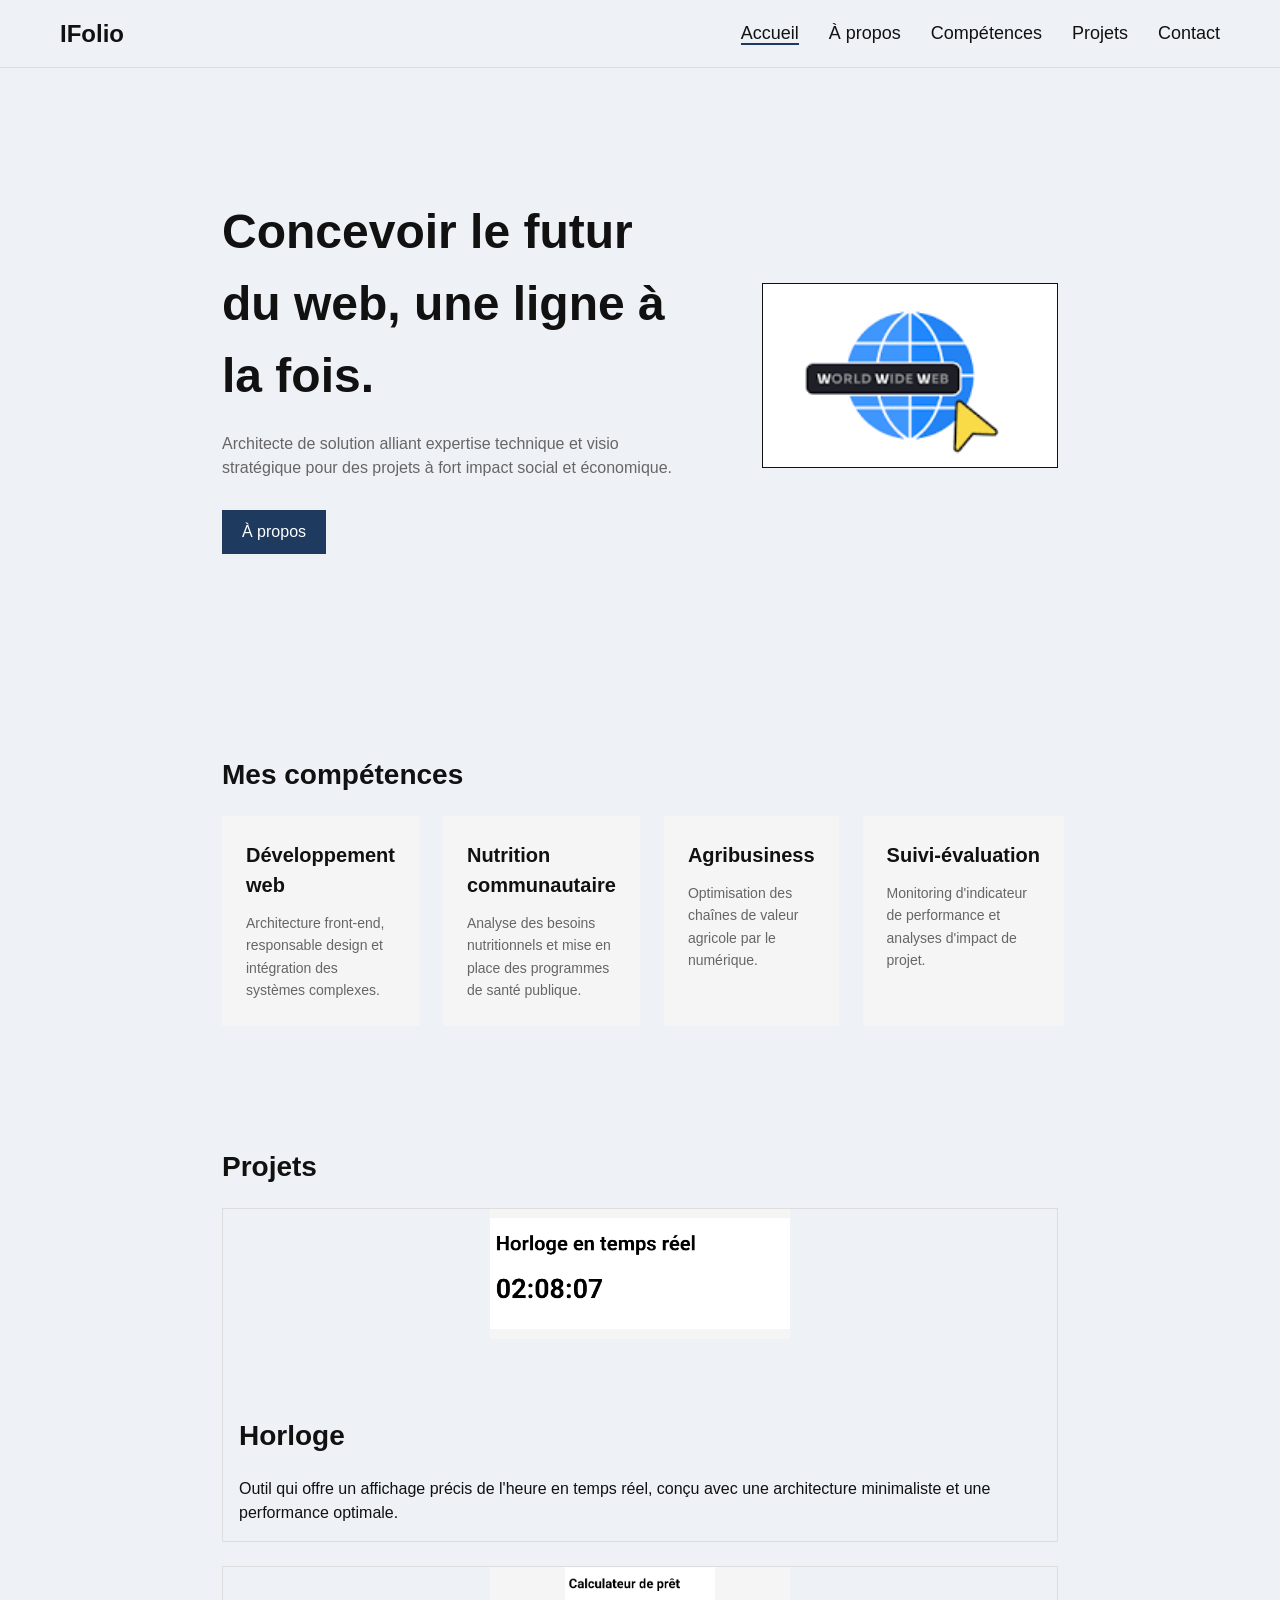
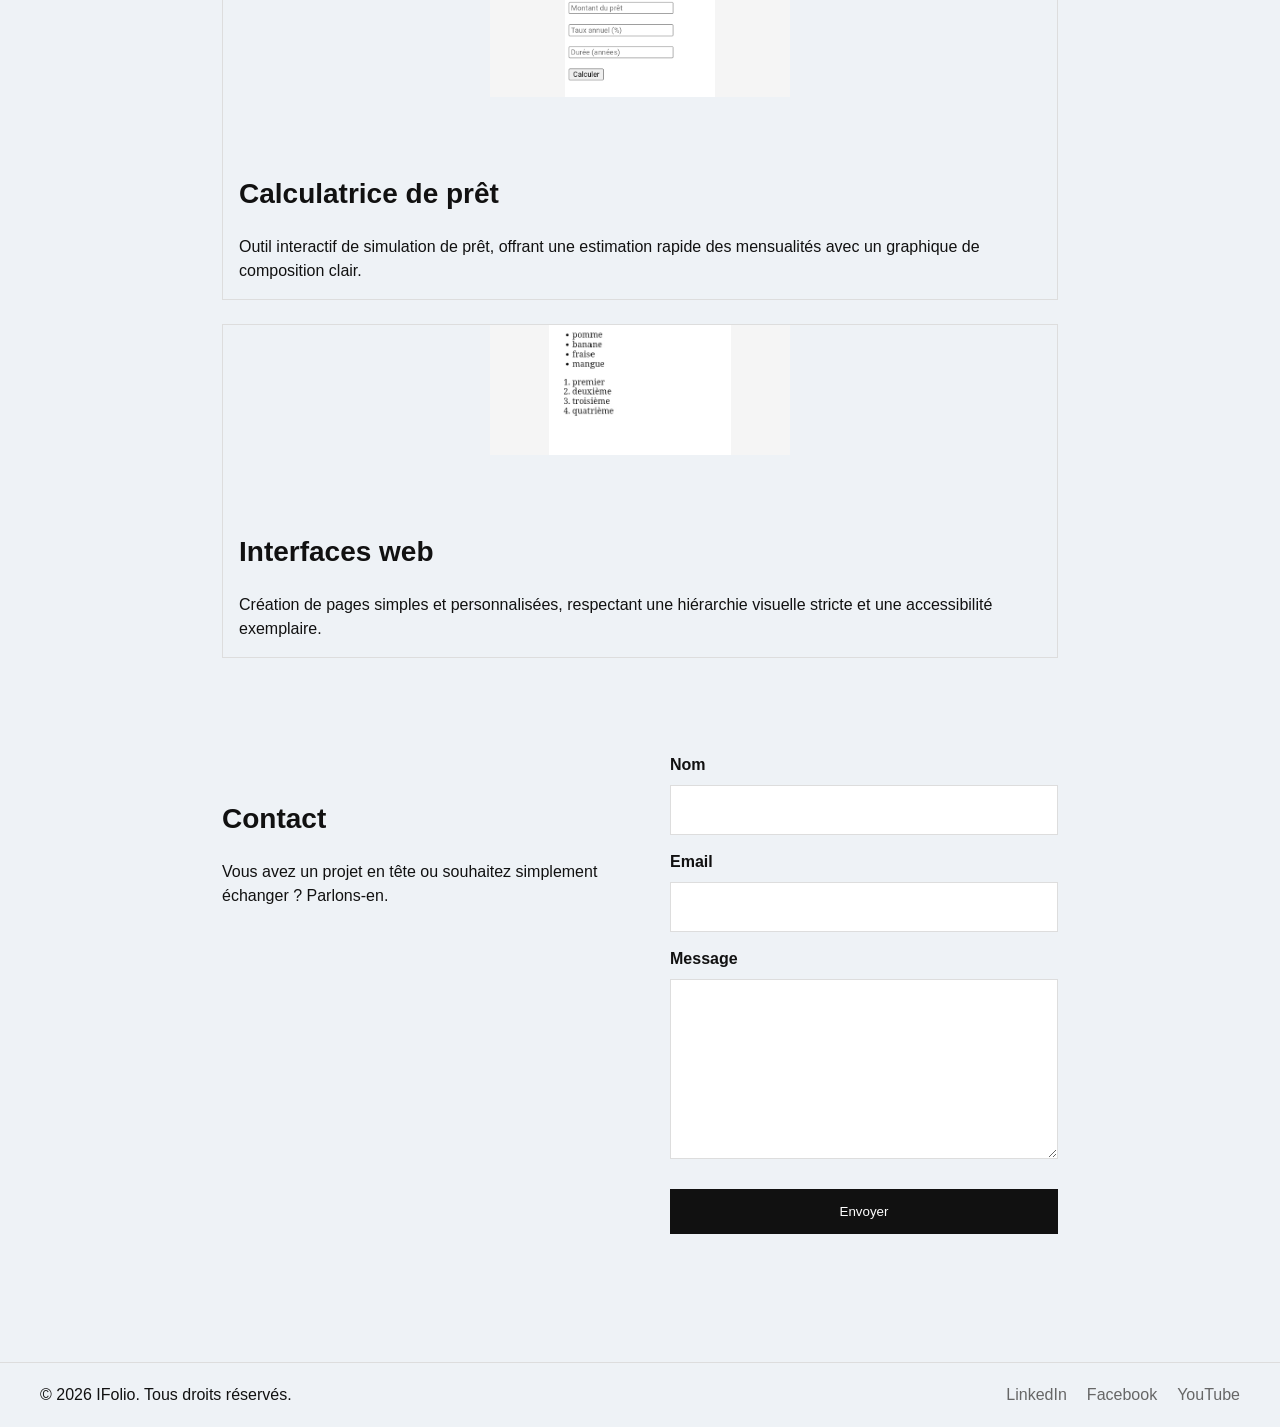
<file: index.html>
<!DOCTYPE html>
<html lang="en">
<head>
    <meta charset="UTF-8">
    <meta name="viewport" content="width=device-width, initial-scale=1.0">
<title> Accueil IFolio </title>
    <link rel="stylesheet" href="style.css">
</head>
<body>
    <header>
        <h1>IFolio</h1>
        <button class="menu-toggle" aria-label="Ouvrir le menu" aria-expanded="false">
            <span></span>
            <span></span>
            <span></span>
        </button>
        <nav>
            <ul>
                <li> <a href="index.html" class="active"> Accueil </a></li>
                <li> <a href="about.html"> À propos </a></li>
                <li> <a href="skills.html"> Compétences </a></li>
                <li> <a href="projects.html"> Projets </a></li>
                <li> <a href="contact.html"> Contact </a></li>
            </ul>
        </nav>
    </header>
<main>
    <section class="hero">
        <div class="hero-texte">
            <h1>Concevoir le futur du web, une ligne à la fois.</h1>
            <p>Architecte de solution alliant expertise technique et visio stratégique pour des projets à fort impact social et économique.</p>
        <a href="about.html" class="btn">À propos</a>
        </div>
        <div class="hero-photo">
            <img src="download.png" alt="">
        </div>
    </section>

    <section class="competences">
        <h2>Mes compétences</h2>
        <div class="grille-competences">
            <div class="comp-carte">
                <h3>Développement web</h3>
                <p>Architecture front-end, responsable design et intégration des systèmes complexes.</p>
      </div>
      <div class="comp-carte">
        <h3>Nutrition communautaire</h3>
        <p>Analyse des besoins nutritionnels et mise en place des programmes de santé publique.</p>
      </div>
      <div class="comp-carte">
        <h3>Agribusiness</h3>
        <p>Optimisation des chaînes de valeur agricole par le numérique.</p>
      </div>
      <div class="comp-carte">
        <h3>Suivi-évaluation</h3>
        <p>Monitoring d'indicateur de performance et analyses d'impact de projet.</p>
      </div>
    </div>
  </section>

  <section>
    <h2>Projets</h2>
    <div class="grille1">
      <div class="carte1">
        <div class="photo"><img src="Horloge.png" alt=""></div>
        <div class="contenu">
          <h2>Horloge</h2>
          <p>Outil qui offre un affichage précis de l'heure en temps réel, conçu avec une architecture minimaliste et une performance optimale.</p>
        </div>
      </div>
      <div class="carte1">
        <div class="photo"><img src="Calculateur.jpg" alt=""></div>
        <div class="contenu">
          <h2>Calculatrice de prêt</h2>
          <p>Outil interactif de simulation de prêt, offrant une estimation rapide des mensualités avec un graphique de composition clair.</p>
        </div>
      </div>
      <div class="carte1">
        <div class="photo"><img src="Page simple.jpg" alt=""></div>
        <div class="contenu">
          <h2>Interfaces web</h2>
          <p>Création de pages simples et personnalisées, respectant une hiérarchie visuelle stricte et une accessibilité exemplaire.</p>
        </div>
      </div>
    </div>
  </section>

  <section class="contact-accueil">
    <div class="contact-texte">
      <h2>Contact</h2>
      <p>Vous avez un projet en tête ou souhaitez simplement échanger ? Parlons-en.</p>
    </div>
    <form id="form-contact">
      <label for="nom">Nom</label>
      <input type="text" id="nom" name="nom" required>
      <label for="email">Email</label>
      <input type="email" id="email" name="email" required
      oninvalid="this.setCustomValidity('Merci d\'entrer une adresse email valide')"
          oninput="this.setCustomValidity('')"
      >
      <label for="message">Message</label>
      <textarea id="message" name="message" required></textarea>
        <button type="submit" class="btn-envoyer">Envoyer</button>
    </form>
  </section>
</main>
<script src="app.js"></script>
</body>
 <footer>
    <p>© 2026 IFolio. Tous droits réservés.</p>
    <div class="socials">
      <a href="https://www.linkedin.com/in/nounagnon-léonce-ichola-moudjadidou-hounye-b09318249?utm_source=share_via&utm_content=profile&utm_medium=member_android" target="_blank">LinkedIn</a>
      <a href="https://www.facebook.com/profile.php?id=61566398323591" target="_blank">Facebook</a>
      <a href="https://youtube.com/@leoncehounye?si=nacIitiE8Eba5r5x" target="_blank">YouTube</a>
    </div>
  </footer>
</html>
</file>
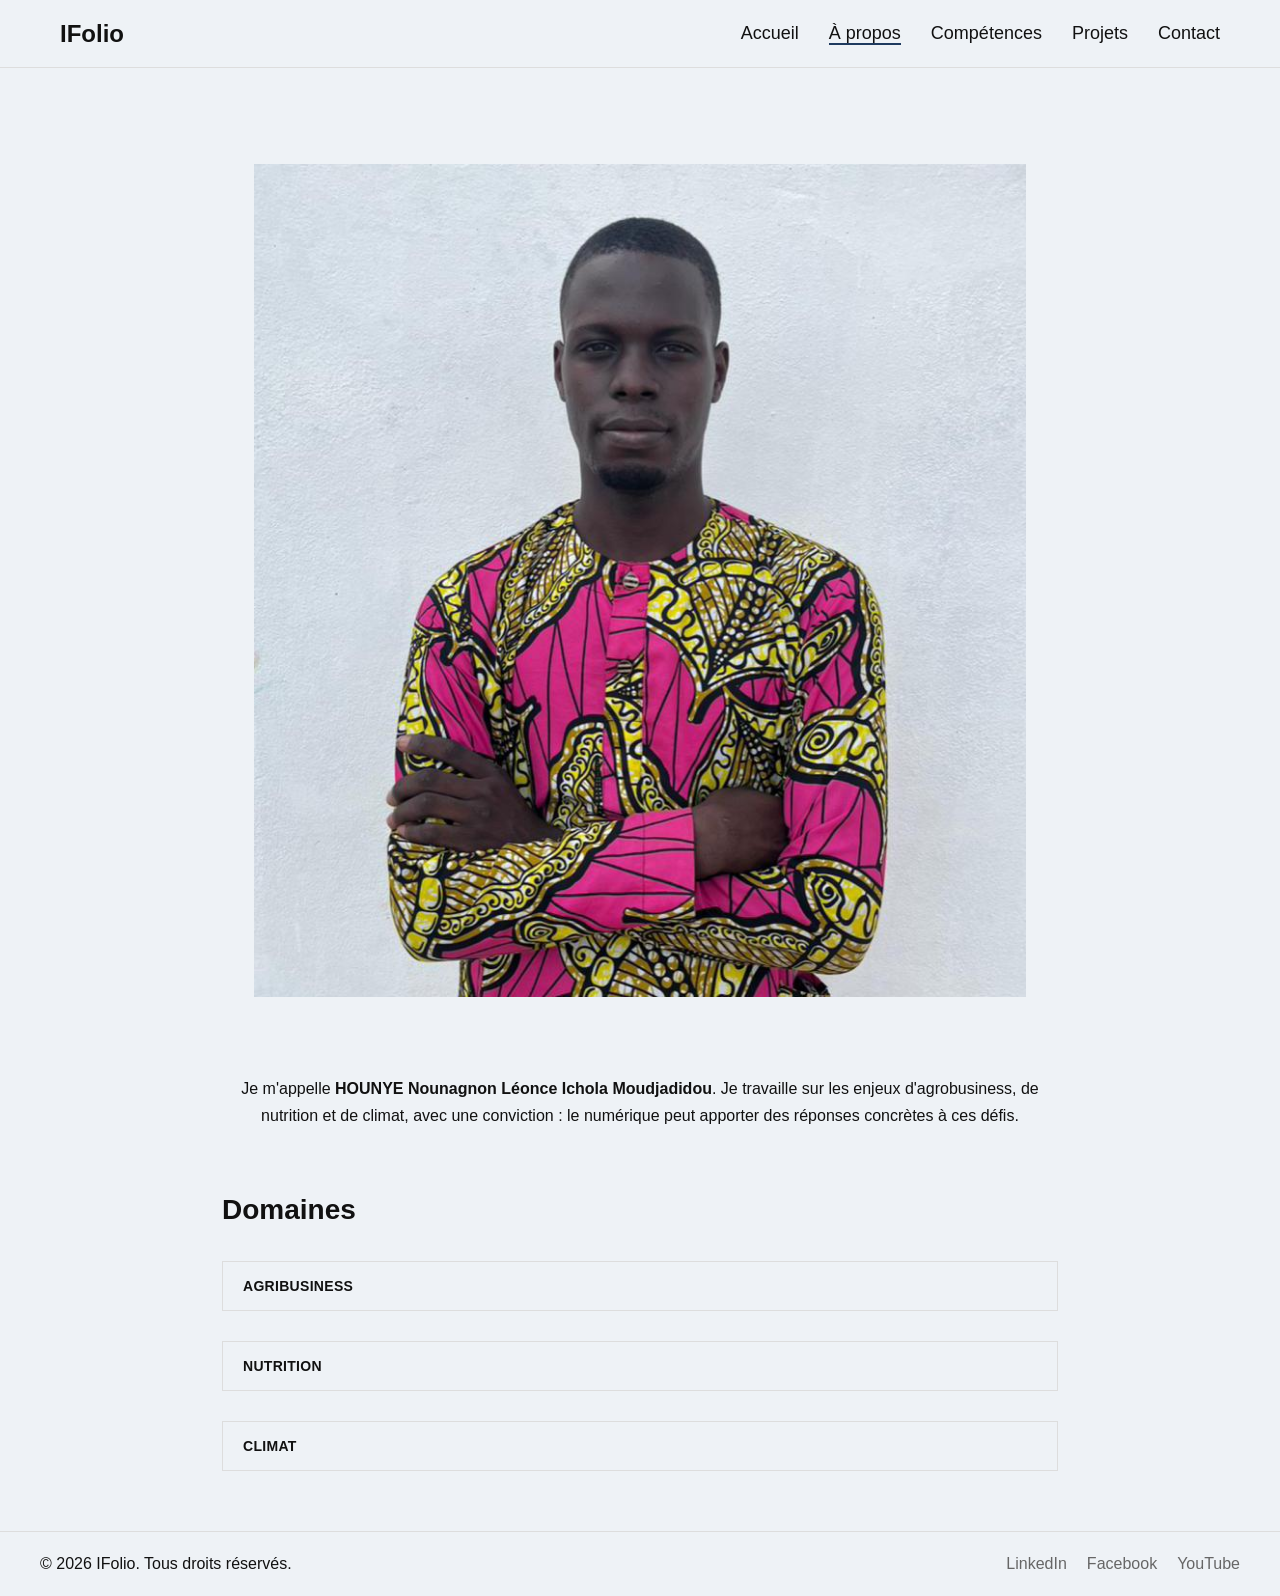
<file: about.html>
<!DOCTYPE html>
<html lang="en">
<head>
    <meta charset="UTF-8">
    <meta name="viewport" content="width=device-width, initial-scale=1.0">
<title> À propos IFolio </title>
    <link rel="stylesheet" href="style.css">
</head>
<body>
    <header>
        <h1>IFolio</h1>
        <button class="menu-toggle" aria-label="Ouvrir le menu" aria-expanded="false">
            <span></span>
            <span></span>
            <span></span>
        </button>
        <nav>
            <ul>
                <li> <a href="index.html"> Accueil </a></li>
                <li> <a href="about.html" class="active"> À propos </a></li>
                <li> <a href="skills.html"> Compétences </a></li>
                <li> <a href="projects.html"> Projets </a></li>
                <li> <a href="contact.html"> Contact </a></li>
            </ul>
        </nav>
    </header>
<main>
  <main>
    <img src="Image.png" alt="" class="about-photo">
  </main>
  <p class="bio">
    Je m'appelle <strong>HOUNYE Nounagnon Léonce Ichola Moudjadidou</strong>. Je travaille sur les enjeux d'agrobusiness, de nutrition et de climat, avec une conviction : le numérique peut apporter des réponses concrètes à ces défis.
  </p>
  <h2>Domaines</h2>
  <div class="domaine-bloc">
      <button class="domaine" data-target="agribusiness">AGRIBUSINESS</button>
      <div class="description" id="agribusiness">
    L'agribusiness (ou agrobusiness) désigne l'ensemble des activités économiques liées à l'agriculture. Il englobe toute la chaîne de valeur : de la production des matières premières (semences, engrais) à la transformation industrielle, jusqu'à la commercialisation et la distribution des produits alimentaires ou fibres.
      </div>
  </div>
  <div class="domaine-bloc">
     <button class="domaine" data-target="nutrition">NUTRITION</button>
     <div class="description" id="nutrition">
    La nutrition est l'ensemble des processus (assimilation, digestion, transformation) par lesquels un organisme vivant absorbe, utilise et transforme les substances (nutriments) contenues dans son alimentation. C'est aussi la science médicale et biologique qui étudie les rapports entre l'alimentation et la santé.
     </div>
  </div>
   <div class="domaine-bloc">
     <button class="domaine" data-target="climat">CLIMAT</button>
     <div class="description" id="climat">
    Le climat correspond à l'ensemble des conditions météorologiques et des statistiques atmosphériques (température, humidité, précipitations, vent) mesurées sur une longue période et dans une région donnée.
     </div>
   </div> 
</main>
<script src="app.js"></script>
</body>
 <footer>
    <p>© 2026 IFolio. Tous droits réservés.</p>
    <div class="socials">
      <a href="https://www.linkedin.com/in/nounagnon-léonce-ichola-moudjadidou-hounye-b09318249?utm_source=share_via&utm_content=profile&utm_medium=member_android" target="_blank">LinkedIn</a>
      <a href="https://www.facebook.com/profile.php?id=61566398323591" target="_blank">Facebook</a>
      <a href="https://youtube.com/@leoncehounye?si=nacIitiE8Eba5r5x" target="_blank">YouTube</a>
    </div>
  </footer>
</html>
</file>
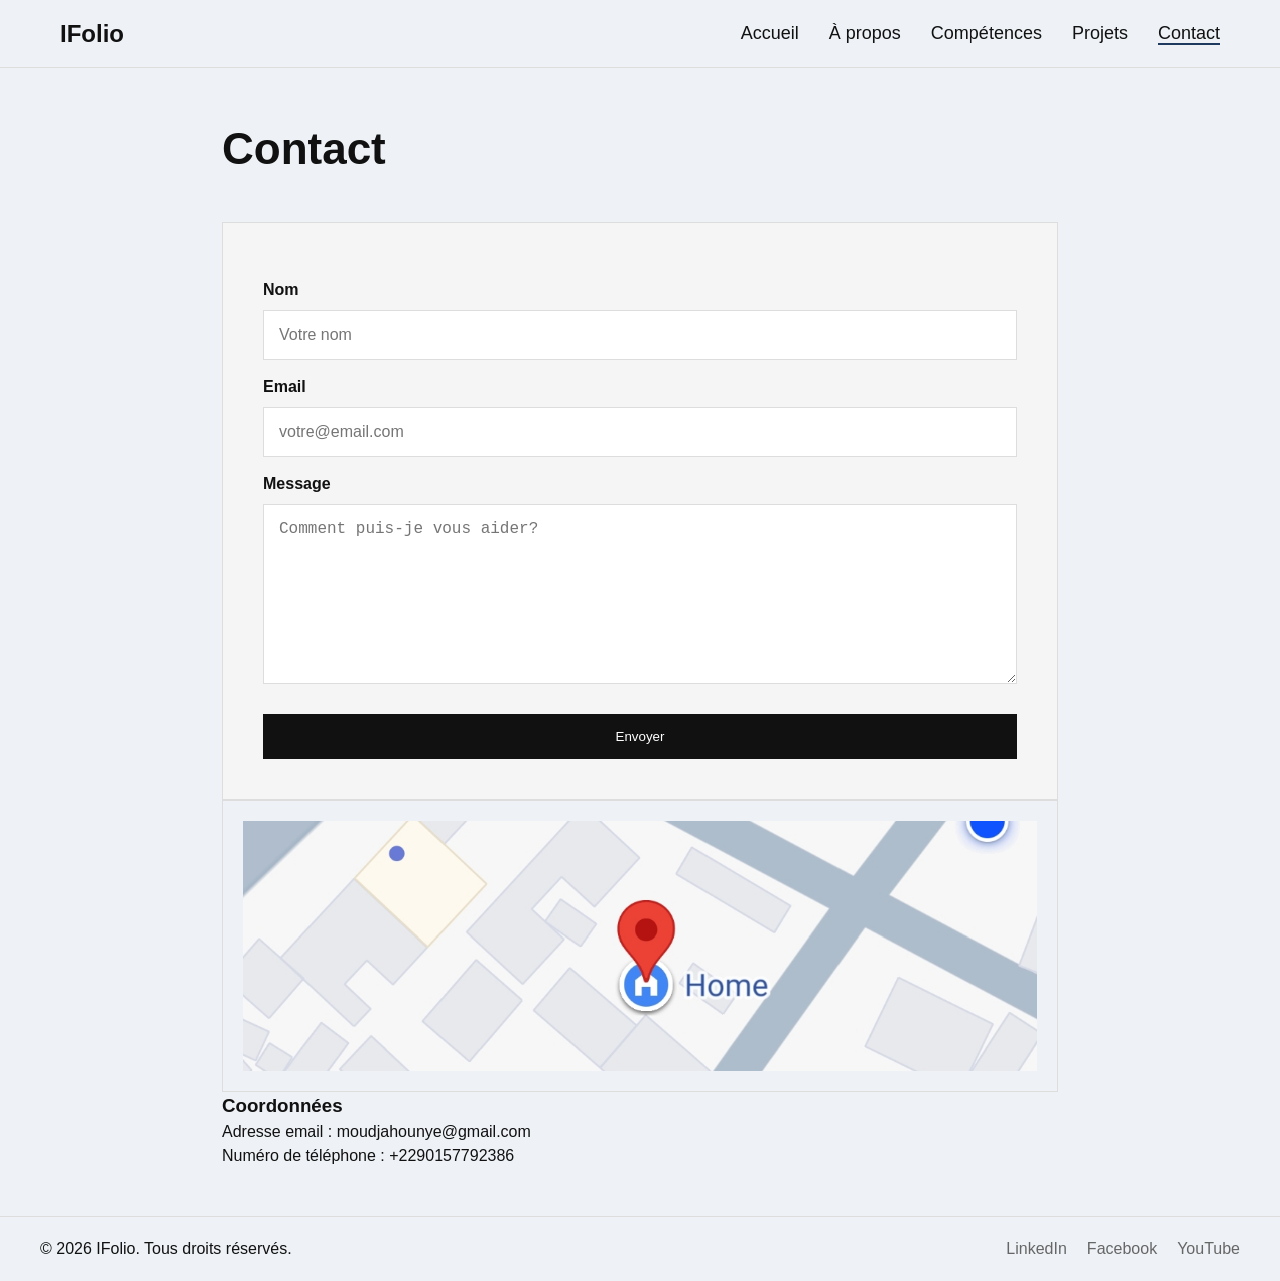
<file: contact.html>
<!DOCTYPE html>
<html lang="en">
<head>
    <meta charset="UTF-8">
    <meta name="viewport" content="width=device-width, initial-scale=1.0">
<title> Contact IFolio </title>
    <link rel="stylesheet" href="style.css">
</head>
<body>
    <header>
        <h1>IFolio</h1>
        <button class="menu-toggle" aria-label="Ouvrir le menu" aria-expanded="false">
            <span></span>
            <span></span>
            <span></span>
        </button>
        <nav>
            <ul>
                <li> <a href="index.html"> Accueil </a></li>
                <li> <a href="about.html"> À propos </a></li>
                <li> <a href="skills.html"> Compétences </a></li>
                <li> <a href="projects.html"> Projets </a></li>
                <li> <a href="contact.html" class="active"> Contact </a></li>
            </ul>
        </nav>
    </header>
<main>
    <h1 class="page title">Contact</h1>
       <div class="contact-box">
        <form id="form-contact">
             <label for="nom">Nom</label>
          <input type="text" id="nom" placeholder="Votre nom" required>

             <label for="email">Email</label>
          <input type="email" id="email" placeholder="votre@email.com" required
          oninvalid="this.setCustomValidity('Merci d\'entrer une adresse email valide')"
          oninput="this.setCustomValidity('')"
                       >
          
       
             <label for="message">Message</label>
            <textarea id="message" placeholder="Comment puis-je vous aider?" required></textarea>
            <button type="submit" class="btn-envoyer">Envoyer</button>
        </form>
       </div>

       <div class="Infos">
         <div class="map">
            <img src="localisation.jpg" alt="map">
         </div>
           <div class="Coordonnées">
            <h3> Coordonnées </h3> 
               <p>
            Adresse email :
            <a 
        href="mailto:moudjahounye@gmail.com">moudjahounye@gmail.com</a>
           <br>
           Numéro de téléphone : 
           <a 
        href="tel:+2290157792386">+2290157792386</a>
              </p>
           </div>
        </div>
  </main>
  <script src="app.js"></script>
</body>
  <footer>
    <p>© 2026 IFolio. Tous droits réservés.</p>
    <div class="socials">
      <a href="https://www.linkedin.com/in/nounagnon-léonce-ichola-moudjadidou-hounye-b09318249?utm_source=share_via&utm_content=profile&utm_medium=member_android" target="_blank">LinkedIn</a>
      <a href="https://www.facebook.com/profile.php?id=61566398323591" target="_blank">Facebook</a>
      <a href="https://youtube.com/@leoncehounye?si=nacIitiE8Eba5r5x" target="_blank">YouTube</a>
    </div>
  </footer>
</html>
</file>
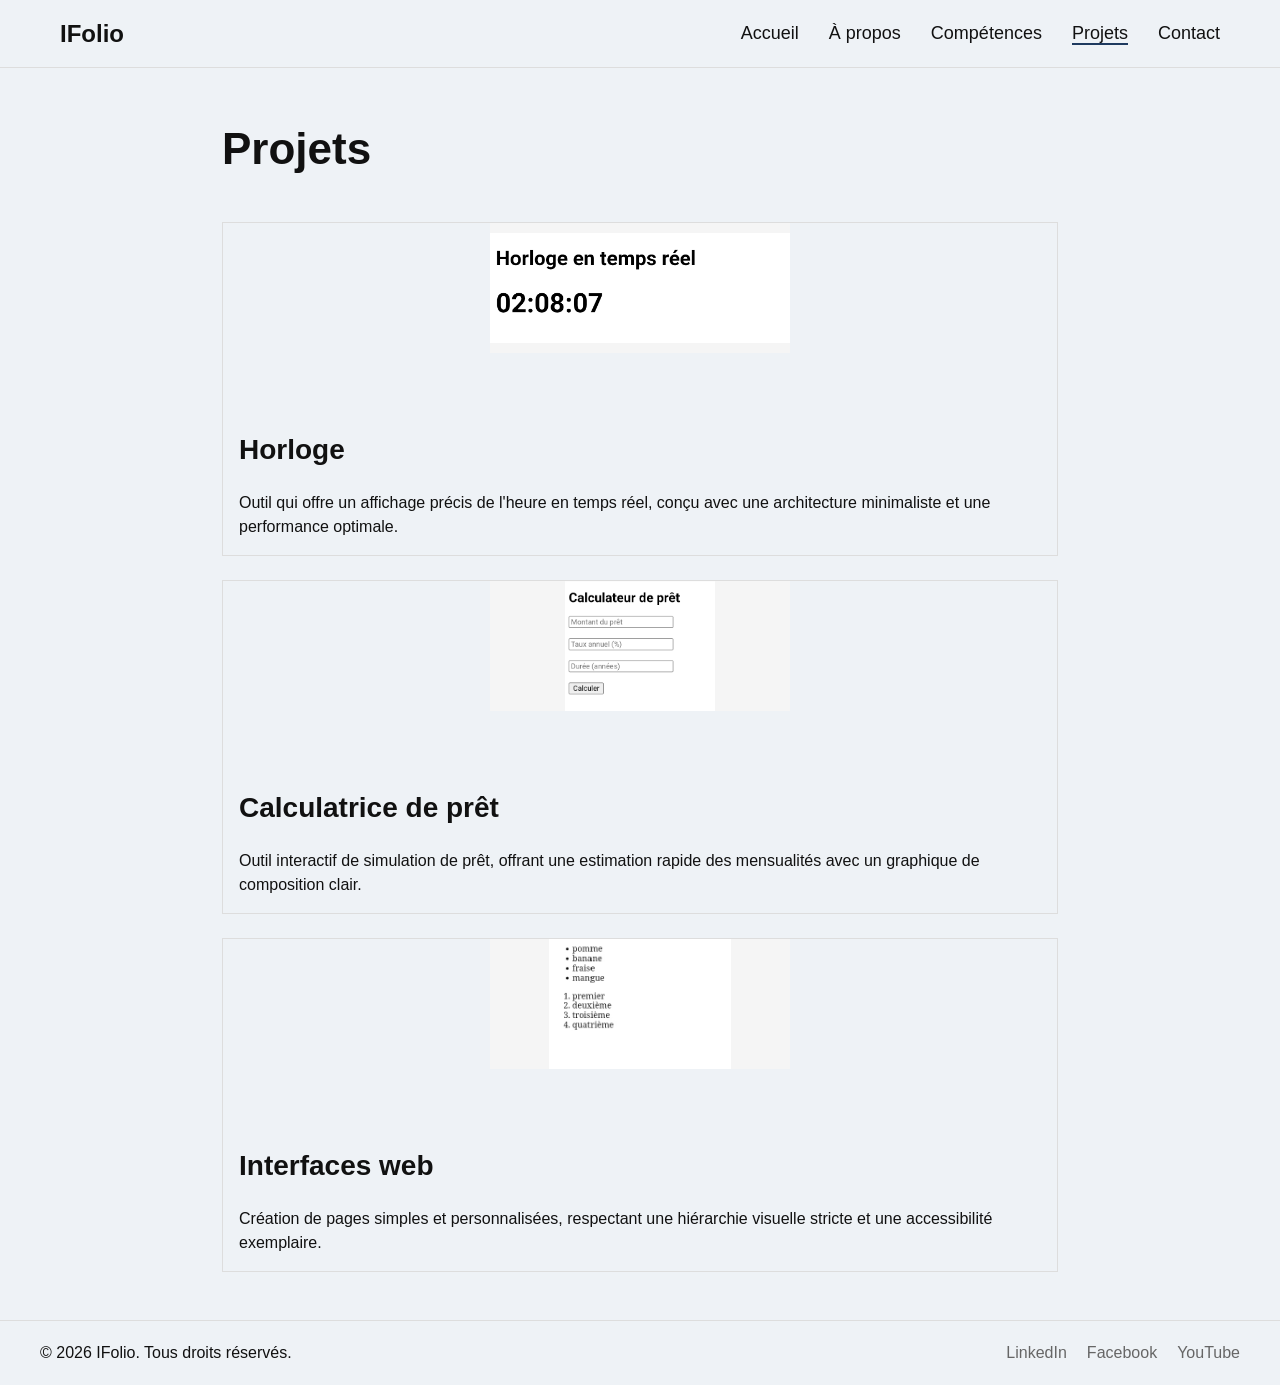
<file: projects.html>
<!DOCTYPE html>
<html lang="en">
<head>
    <meta charset="UTF-8">
    <meta name="viewport" content="width=device-width, initial-scale=1.0">
<title> Projets IFolio </title>
    <link rel="stylesheet" href="style.css">
</head>
<body>
    <header>
        <h1>IFolio</h1>
        <button class="menu-toggle" aria-label="Ouvrir le menu" aria-expanded="false">
            <span></span>
            <span></span>
            <span></span>
        </button>
        <nav>
            <ul>
                <li> <a href="index.html"> Accueil </a></li>
                <li> <a href="about.html"> À propos </a></li>
                <li> <a href="skills.html"> Compétences </a></li>
                <li> <a href="projects.html" class="active"> Projets </a></li>
                <li> <a href="contact.html"> Contact </a></li>
            </ul>
        </nav>
    </header>
<main>
  <h1>Projets</h1>
    <div class="grille1">
      <div class="carte1">
        <div class="photo">
          <img src="Horloge.png" alt="">
         </div>
          <div class="contenu">
             <h2>Horloge</h2>
                <p>Outil qui offre un affichage précis de l'heure en temps réel, conçu avec une architecture minimaliste et une performance optimale.</p>
      </div>
    </div>
       <div class="carte1">
         <div class="photo">
            <img src="Calculateur.jpg" alt="">
        </div>
            <div class="contenu">
                  <h2>Calculatrice de prêt</h2>
                   <p>Outil interactif de simulation de prêt, offrant une estimation rapide des mensualités avec un graphique de composition clair.</p>
            </div>
         </div>
     <div class="carte1">
       <div class="photo">
        <img src="Page simple.jpg" alt="">
       </div>
        <div class="contenu">
          <h2>Interfaces web</h2>
           <p>Création de pages simples et personnalisées, respectant une hiérarchie visuelle stricte et une accessibilité exemplaire.</p>
        </div>
       </div>
  </div>
</main>
    <script src="app.js"></script>
</body>
<footer>
    <p>© 2026 IFolio. Tous droits réservés.</p>
    <div class="socials">
      <a href="https://www.linkedin.com/in/nounagnon-léonce-ichola-moudjadidou-hounye-b09318249?utm_source=share_via&utm_content=profile&utm_medium=member_android" target="_blank">LinkedIn</a>
      <a href="https://www.facebook.com/profile.php?id=61566398323591" target="_blank">Facebook</a>
      <a href="https://youtube.com/@leoncehounye?si=nacIitiE8Eba5r5x" target="_blank">YouTube</a>
    </div>
  </footer>
</html>
</file>
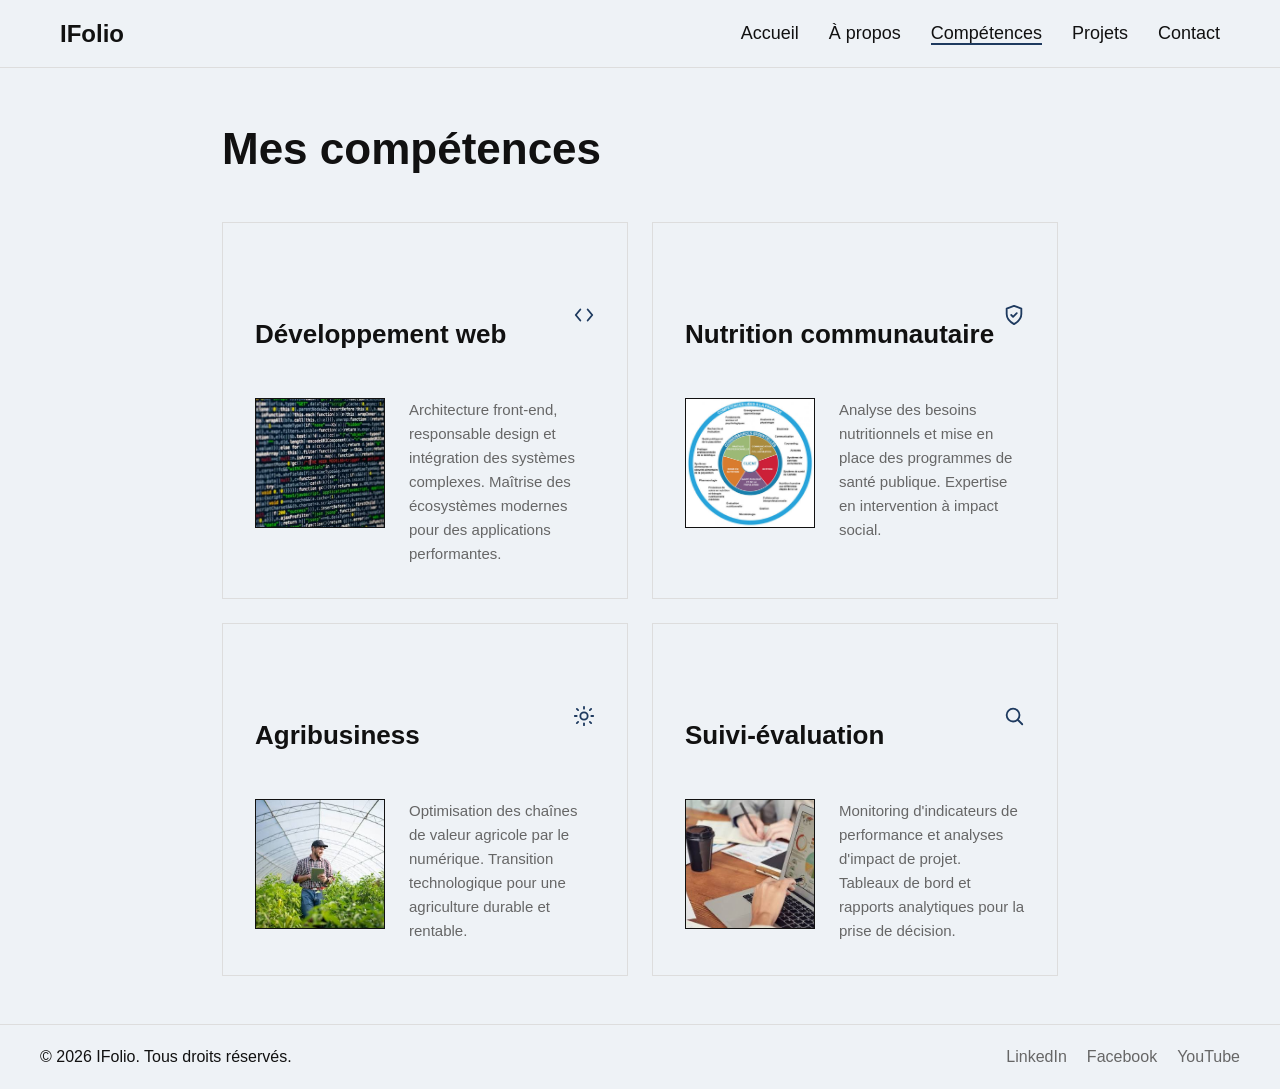
<file: skills.html>
<!DOCTYPE html>
<html lang="en">
<head>
    <meta charset="UTF-8">
    <meta name="viewport" content="width=device-width, initial-scale=1.0">
<title> Compétences IFolio </title>
    <link rel="stylesheet" href="style.css">
</head>
<body>
    <header>
        <h1>IFolio</h1>
        <button class="menu-toggle" aria-label="Ouvrir le menu" aria-expanded="false">
            <span></span>
            <span></span>
            <span></span>
        </button>
        <nav>
            <ul>
                <li> <a href="index.html"> Accueil </a></li>
                <li> <a href="about.html"> À propos </a></li>
                <li> <a href="skills.html" class="active"> Compétences </a></li>
                <li> <a href="projects.html"> Projets </a></li>
                <li> <a href="contact.html"> Contact </a></li>
            </ul>
        </nav>
    </header>
   <main>
  <h1>Mes compétences</h1>
  <div class="grille">
    <div class="carte">
      <div class="carte-tete">
         <h2>Développement web</h2>
           <svg viewBox="0 0 24 24" fill="none" stroke-width="2" stroke-linecap="round" stroke-linejoin="round"><polyline points="8 6 3 12 8 18"></polyline><polyline points="16 6 21 12 16 18"></polyline></svg>
      </div>
      <div class="carte-corps">
        <div class="photo"><img src="Developweb.jpeg" alt="Développement web"></div>
        <p>Architecture front-end, responsable design et intégration des systèmes complexes. Maîtrise des écosystèmes modernes pour des applications performantes.</p>
      </div>
    </div>

    <div class="carte">
      <div class="carte-tete">
        <h2>Nutrition communautaire</h2>
        <svg viewBox="0 0 24 24" fill="none" stroke-width="2" stroke-linecap="round" stroke-linejoin="round"><path d="M12 2 4 5v6c0 5 3.5 8.5 8 11 4.5-2.5 8-6 8-11V5z"></path><polyline points="9 12 11 14 15 10"></polyline></svg>
      </div>
      <div class="carte-corps">
        <div class="photo"><img src="Nutrition.jpeg" alt="Nutrition communautaire"></div>
        <p>Analyse des besoins nutritionnels et mise en place des programmes de santé publique. Expertise en intervention à impact social.</p>
      </div>
    </div>
    <div class="carte">
      <div class="carte-tete">
        <h2>Agribusiness</h2>
         <svg viewBox="0 0 24 24" fill="none" stroke-width="2" stroke-linecap="round" stroke-linejoin="round"><circle cx="12" cy="12" r="4"></circle><line x1="12" y1="2" x2="12" y2="4"></line><line x1="12" y1="20" x2="12" y2="22"></line><line x1="4.2" y1="4.2" x2="5.6" y2="5.6"></line><line x1="18.4" y1="18.4" x2="19.8" y2="19.8"></line><line x1="2" y1="12" x2="4" y2="12"></line><line x1="20" y1="12" x2="22" y2="12"></line><line x1="4.2" y1="19.8" x2="5.6" y2="18.4"></line><line x1="18.4" y1="5.6" x2="19.8" y2="4.2"></line></svg>
      </div>
       <div class="carte-corps">
        <div class="photo"><img src="Agri.jpeg" alt="Agribusiness"></div>
          <p>Optimisation des chaînes de valeur agricole par le numérique. Transition technologique pour une agriculture durable et rentable.</p>
        </div>
       </div>
    <div class="carte">
      <div class="carte-tete">
         <h2>Suivi-évaluation</h2>
          <svg viewBox="0 0 24 24" fill="none" stroke-width="2" stroke-linecap="round" stroke-linejoin="round"><circle cx="11" cy="11" r="7"></circle><line x1="21" y1="21" x2="16.65" y2="16.65"></line></svg>
      </div>
      <div class="carte-corps">
        <div class="photo"><img src="suivi.jpeg" alt="Suivi-évaluation"></div>
         <p>Monitoring d'indicateurs de performance et analyses d'impact de projet. Tableaux de bord et rapports analytiques pour la prise de décision.</p>
      </div>
    </div>
  </div>
</main>
    <script src="app.js"></script>
</body>
  <footer>
    <p>© 2026 IFolio. Tous droits réservés.</p>
    <div class="socials">
      <a href="https://youtube.com/@leoncehounye?si=nacIitiE8Eba5r5x" target="_blank">LinkedIn</a>
      <a href="https://www.facebook.com/profile.php?id=61566398323591" target="_blank">Facebook</a>
      <a href="https://www.linkedin.com/in/nounagnon-léonce-ichola-moudjadidou-hounye-b09318249?utm_source=share_via&utm_content=profile&utm_medium=member_android" target="_blank">YouTube</a>
    </div>
  </footer>
</body>
</html>
</file>
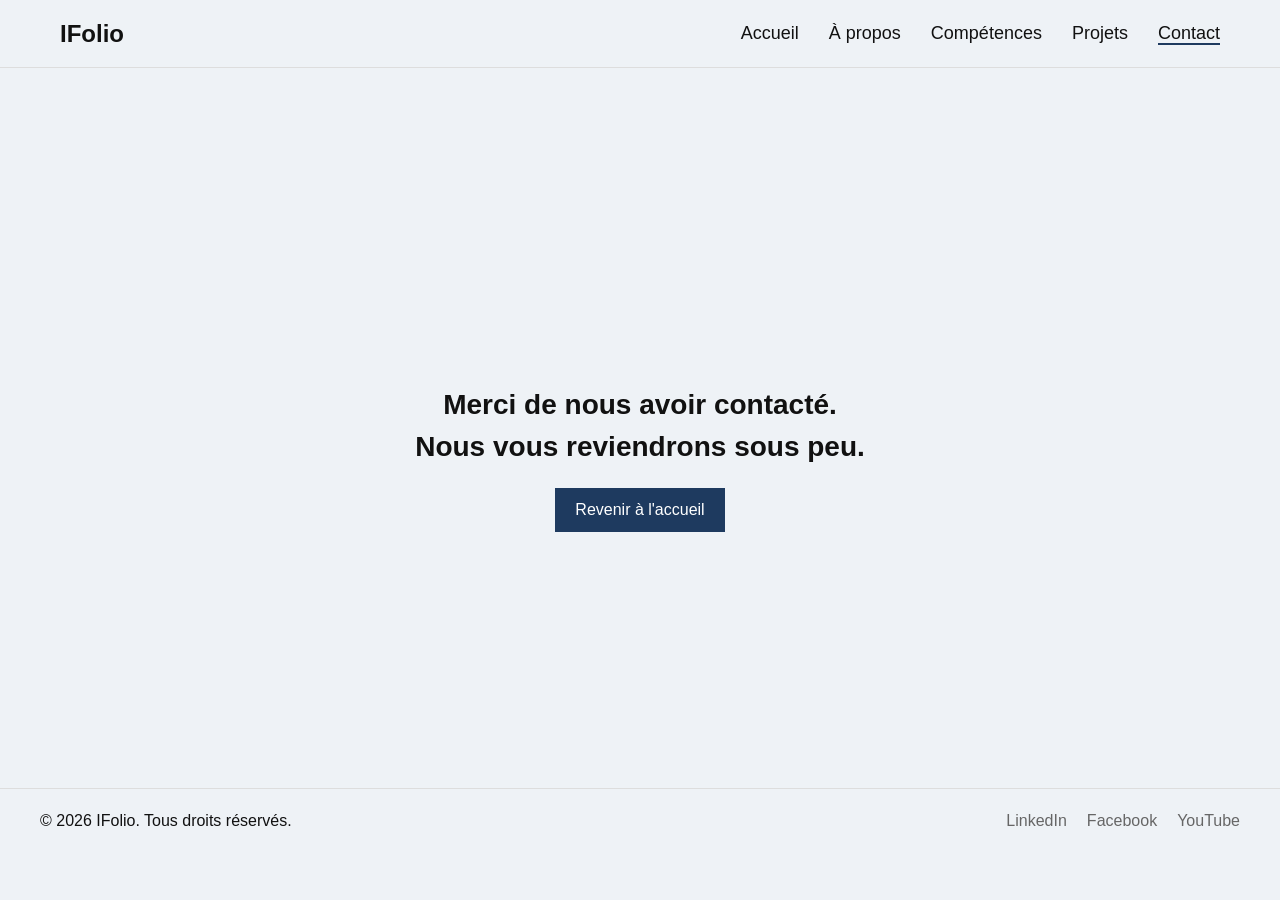
<file: thankyou.html>
<!DOCTYPE html>
<html lang="en">
<head>
    <meta charset="UTF-8">
    <meta name="viewport" content="width=device-width, initial-scale=1.0">
<title> Accueil IFolio </title>
    <link rel="stylesheet" href="style.css">
</head>
<body>
    <header>
        <h1>IFolio</h1>
        <button class="menu-toggle" aria-label="Ouvrir le menu" aria-expanded="false">
            <span></span>
            <span></span>
            <span></span>
        </button>
        <nav>
            <ul>
                <li> <a href="index.html"> Accueil </a></li>
                <li> <a href="about.html"> À propos </a></li>
                <li> <a href="skills.html"> Compétences </a></li>
                <li> <a href="projects.html"> Projets </a></li>
                <li> <a href="contact.html" class="active"> Contact </a></li>
            </ul>
        </nav>
    </header>
<div class="merci">
    <h2> Merci de nous avoir contacté. <br> Nous vous reviendrons sous peu. </h2>
   <a href="index.html" class="btn">Revenir à l'accueil</a>
</div>
</body>
 <footer>
    <p>© 2026 IFolio. Tous droits réservés.</p>
    <div class="socials">
      <a href="https://www.linkedin.com/in/nounagnon-léonce-ichola-moudjadidou-hounye-b09318249?utm_source=share_via&utm_content=profile&utm_medium=member_android" target="_blank">LinkedIn</a>
      <a href="https://www.facebook.com/profile.php?id=61566398323591" target="_blank">Facebook</a>
      <a href="https://youtube.com/@leoncehounye?si=nacIitiE8Eba5r5x" target="_blank">YouTube</a>
    </div>
  </footer>
</html>
</file>
<file: style.css>
:root{
     --color-principal: #1e3a5f;
     --color-principal-hover: #16304d;
     --color-fond: #eef2f6;
     --color-fond-bloc: #f5f5f5;
     --color-texte: #111111;
     --color-texte-clair: #666666;
     --color-bordure: #dddddd;
}

*{
    margin: 0;
    padding: 0;
    box-sizing: border-box;
}

body {
    font-family: 'Arial';
    background: var(--color-fond) ;
    color: var(--color-texte);
    line-height: 1.5
}

a {
    text-decoration: none;
    color: inherit;
}

header{
    display: flex;
    justify-content: space-between;
    align-items: center;
    padding : 20px 60px;
    border-bottom: 1px solid var(--color-bordure);
}

nav ul{
    display: flex;
    list-style: none;
    gap: 30px;
}

nav a{
    text-decoration: none;
    color: var(--color-texte);
    font-size: 18px;
}

nav a.active{
    border-bottom: 2px solid var(--color-principal);
}

main {
  max-width: 900px;
  margin: 0 auto;
  padding: 40px 20px 80px;
}

.page-title {
  text-align: center;
  font-size: 3rem;
  margin: 40px 0 40px;
}

.contact {
  max-width: 900px;
  margin: 80px auto;
  padding: 0 20px;
}

.contact h1{
  text-align: center;
  margin-bottom: 40px;
  color:var(--color-texte);
}

.contact-box {
  background: var(--color-fond-bloc);
  border: 1px solid var(--color-bordure);
  padding: 40px;
}

form{
    display:flex;
    flex-direction:column;
}

label{
    margin:15px 0 8px;
    font-weight:600;
}

input,
textarea{
    padding:15px;
    border:1px solid var(--color-bordure);
    font-size:16px;
}

input:focus,
textarea:focus{
    border-color:var(--color-principal);
}

textarea{
    height:180px;
}

button{
    width:180px;
    margin-top:30px;
    padding:15px;
    border:none;
    background:var(--color-bordure);
    color:var(--color-fond);
    cursor:pointer;
}

button:hover{
    background:var(--color-principal-hover);
}

.infos{
    display:flex;
    gap:20px;
    margin-top:40px;
}

.map,
.coordonnees{
    flex:1;
    background:var(--color-fond);
    border:1px solid var(--color-bordure);
    padding:20px;
}

.map img{
    width:100%;
    height:250px;
    display:block;
    object-fit:cover;
}

.coordonnees a{
    color:var(--color-texte);
    text-decoration:none;
}

.coordonnees a:hover{
    color:var(--color-principal);
}

.merci{
    min-height:80vh;
    display:flex;
    flex-direction:column;
    justify-content:center;
    align-items:center;
    text-align:center;
}

.btn{
    text-align: center;
    display:inline-block;
    padding:10px 20px;
    background:#1e3a5f;
    color:#fff;
    text-decoration:none;
}

.btn:hover{
    background:#16304d;
}

footer{
    bottom: 0;
    border-top:1px solid var(--color-bordure);
    padding:20px 40px;
    display:flex;
    justify-content:space-between;
    align-items:center;
}




.socials{
    display:flex;
    gap:20px;
}

.socials a{
    color:var(--color-texte-clair);
    text-decoration:none;
}

.socials a:hover{
    color:var(--color-principal);
}

.photo{
    width:100%;
    max-width: 300px;
    aspect-ratio:670/320;
    border:1px solid var(--color-texte);
    display: block;
    margin: 0 auto;
  }
  .bio{
    text-align:center;
    margin-top:30px;
    line-height:1.7;
    color:var(--color-texte);
  }
  h2{
    margin-top:60px;
    margin-bottom:20px;
    font-size:28px;
  }
  .domaine{
    display:block;
    width:100%;
    text-align:left;
    background:none;
    border: 1px solid var(--color-bordure);
    padding:16px 20px;
    margin-bottom:12px;
    font-size:14px;
    font-weight:bold;
    letter-spacing:0.3px;
    color:var(--color-texte);
    cursor:pointer;
  }
  .domaine.active{
    background:var(--color-principal);
    border-color:var(--color-principal);
    color:#fff;
  }
  .domaine:hover{
    background:var(--color-principal-hover);
    border-color:var(--color-principal-hover);
    color:#fff;
  }
  .domaine-bloc{
    margin-bottom: 12px
  }
  .description{
    background:var(--color-fond-bloc);
    border:1px solid var(--color-bordure);
    padding:20px;
    border-top:none;
    font-size:14px;
    line-height:1.7;
    color:var(--color-texte-clair);
    display:none;
  }
  .description.visible{display:block;}

  .grille1{
    display:grid;
    grid-template-columns:repeat(1,1fr);
    gap: 24px;
  }

  .carte1{
    border: 1px solid var(--color-bordure);
    background:var(--color-fond);
    overflow: hidden;
  }

 .carte1 .photo{
    width:100%;
    aspect-ratio: 4/3;
    overflow: hidden;
    border: none;
    background: var(--color-fond-bloc);
  }
  
  .carte1 .photo img{
    width:100%;
    height:100%;
    object-fit:contain;
    display:block;
    cursor:zoom-in;
  }

  .contenu{
    padding: 16px;
  }
 
  main{padding:48px 32px;}

  h1{font-size:44px;margin-bottom:40px;}

  .grille{
    display:grid;
    grid-template-columns:repeat(2,1fr);
    gap:24px;
  }

  .carte{
    background:var(--color-fond);
    border:1px solid var(--color-bordure);
    padding:32px;
  }

  .carte-tete{
    display:flex;
    align-items:center;
    justify-content:space-between;
    margin-bottom:24px;
  }

  .carte-tete h2{font-size:26px;}

  .carte-tete svg{
    width:22px;
    height:22px;
    stroke:var(--color-principal);
  }

  .carte-corps{
    display:flex;
    gap:24px;
  }

  .photo{
    flex-shrink:0;
    width:130px;
    height:130px;
    overflow:hidden;
  }

  .photo img{
    width:100%;
    height:100%;
    object-fit:cover;
    display:block;
    cursor:zoom-in;
  }

  .carte-corps p{
    font-size:15px;
    line-height:1.6;
    color:var(--color-texte-clair);
  }

  .hero{
  display:flex;
  align-items:center;
  justify-content:space-between;
  gap:60px;
  padding:80px 0;
}

.hero-texte{max-width:480px;}
.hero-texte h1{font-size:48px;margin-bottom:20px;}
.hero-texte p{color:var(--color-texte-clair);margin-bottom:30px;}

.hero-photo{flex:1;aspect-ratio:16/10;border:1px solid var(--color-texte);}
.hero-photo img{width:100%;height:100%;object-fit:cover;display:block;}

.competences{padding:60px 0;}

.grille-competences{
  display:grid;
  grid-template-columns:repeat(4,1fr);
  gap:24px;
}

.comp-carte{
  background:var(--color-fond-bloc);
  padding:24px;
}
.comp-carte h3{margin-bottom:12px;font-size:20px;}
.comp-carte p{font-size:14px;line-height:1.6;color:var(--color-texte-clair);}

.contact-accueil{
  display:flex;
  gap:60px;
  padding:80px 0;
}
.contact-accueil .contact-texte{flex:1;}
.contact-accueil form{flex:1;display:flex;flex-direction:column;}

.btn-envoyer{
  width:100%;
  margin-top:30px;
  padding:15px;
  border:none;
  background:#111;
  color:#fff;
  cursor:pointer;
}
.btn-envoyer:hover{background:#333;}


header h1{
    font-size: 24px;
    margin: 0;
     line-height: 1;
}


.menu-toggle{
    display:none;
    flex-direction:column;
    justify-content:space-between;
    width:28px;
    height:20px;
    background:none;
    border:none;
    cursor:pointer;
    padding:0;
     margin: 0;
    z-index:20;
}
.menu-toggle span{
    display:block;
    width:100%;
    height:2px;
    background:var(--color-texte);
    transition:transform .3s, opacity .3s;
}
.menu-toggle.active span:nth-child(1){transform:translateY(9px) rotate(45deg);}
.menu-toggle.active span:nth-child(2){opacity:0;}
.menu-toggle.active span:nth-child(3){transform:translateY(-9px) rotate(-45deg);}

@media (max-width: 768px){
    header{
        padding:16px 20px;
        position:relative;
        flex-wrap: nowrap;
    }
    .menu-toggle{display:flex;}

    nav{
        position:absolute;
        top:100%;
        left:0;
        width:100%;
        background:var(--color-fond);
        border-bottom:1px solid var(--color-bordure);
        max-height:0;
        overflow:hidden;
        transition:max-height .3s ease;
    }
    nav.open{max-height:400px;}
    nav ul{
        flex-direction:column;
        gap:0;
        padding:10px 24px 20px;
    }
    nav ul li{
        padding:12px 0;
        border-bottom:1px solid var(--color-bordure);
    }

    main{padding:24px 16px;}
    h1{font-size:32px;}

    .hero{flex-direction:column; padding:40px 0; gap:30px; text-align:center;}
    .hero-texte{max-width:100%;}
    .hero-photo{width:100%;}

    .grille-competences{grid-template-columns:1fr;}
    .grille{grid-template-columns:1fr;}
    .grille1{grid-template-columns:1fr;}

    .carte-corps{flex-direction:column;}
    .photo{width:100%; height:auto;}

    .contact-accueil{flex-direction:column; padding:40px 0;}
    .infos{flex-direction:column;}

    footer{flex-direction:column; gap:15px; text-align:center; padding:20px;}
     }

.about-photo{
    width:100%;
     height:auto;
    display:block;
}
</file>
